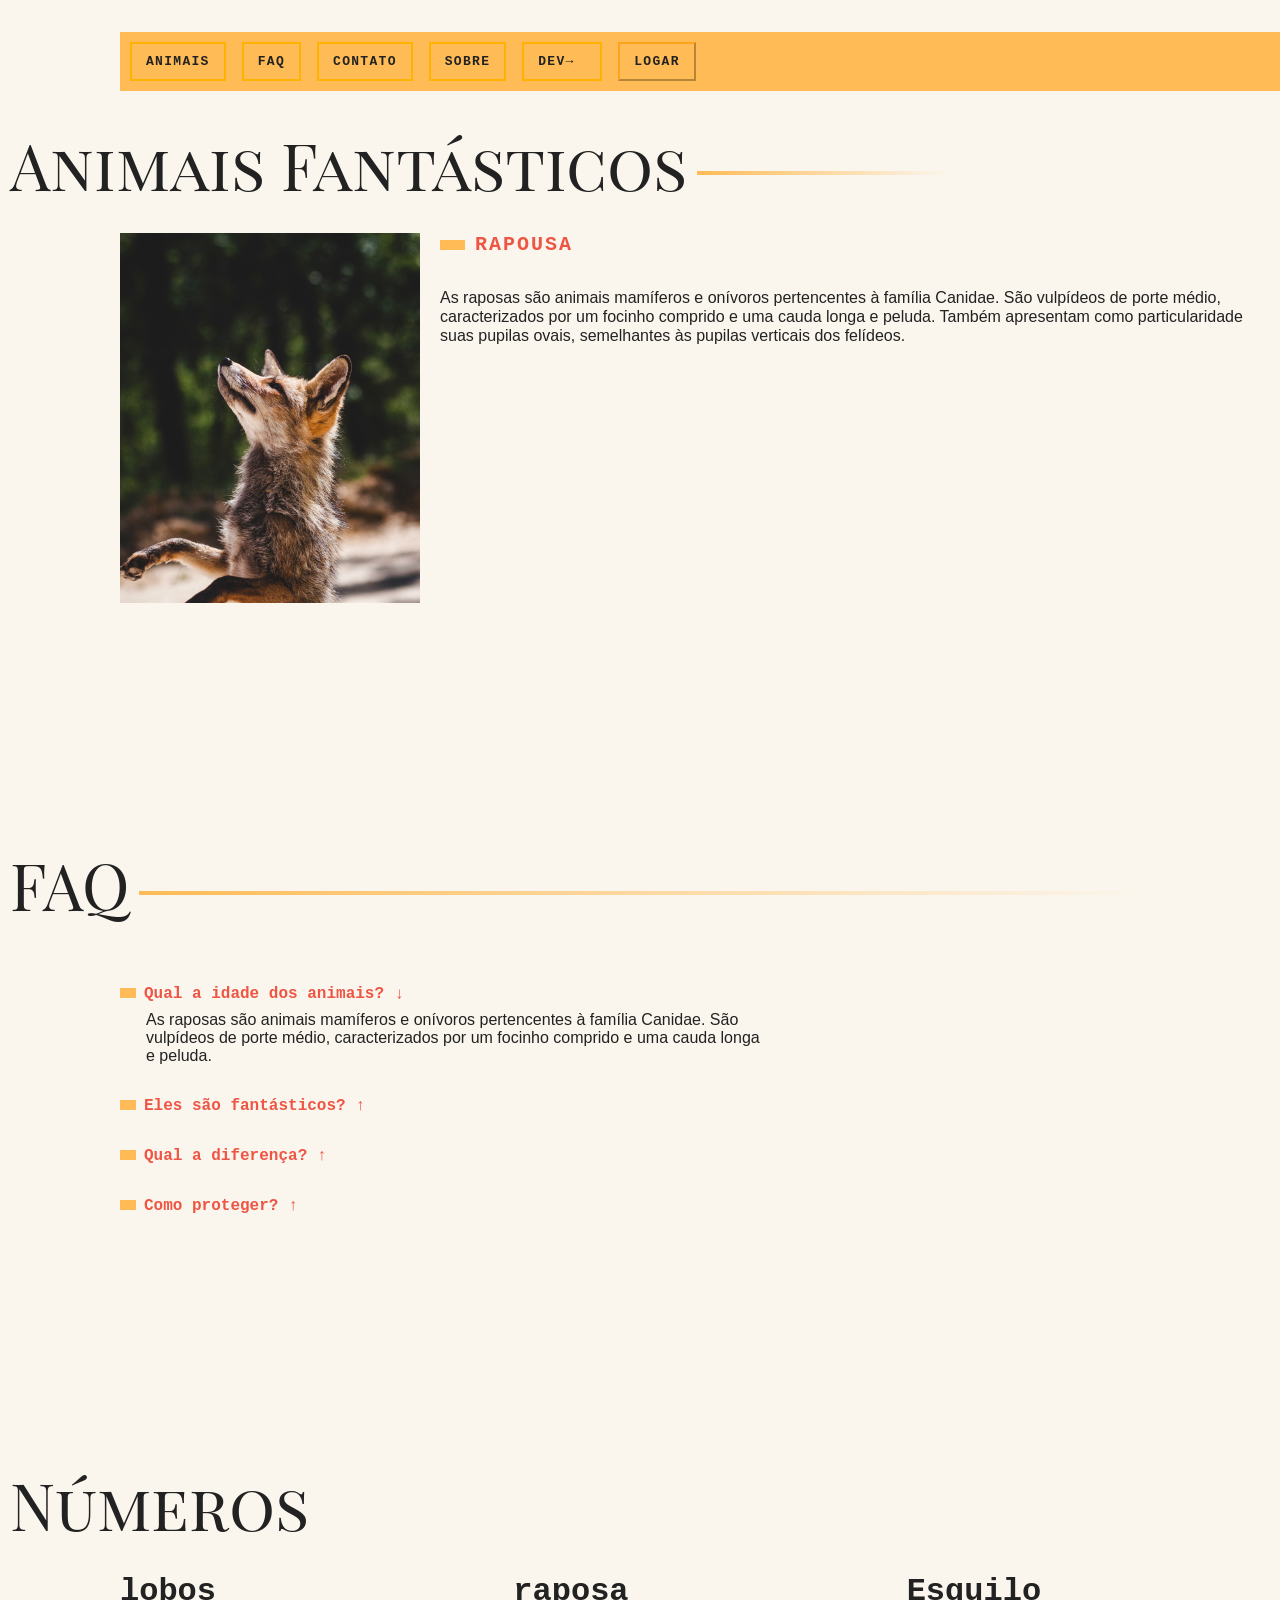
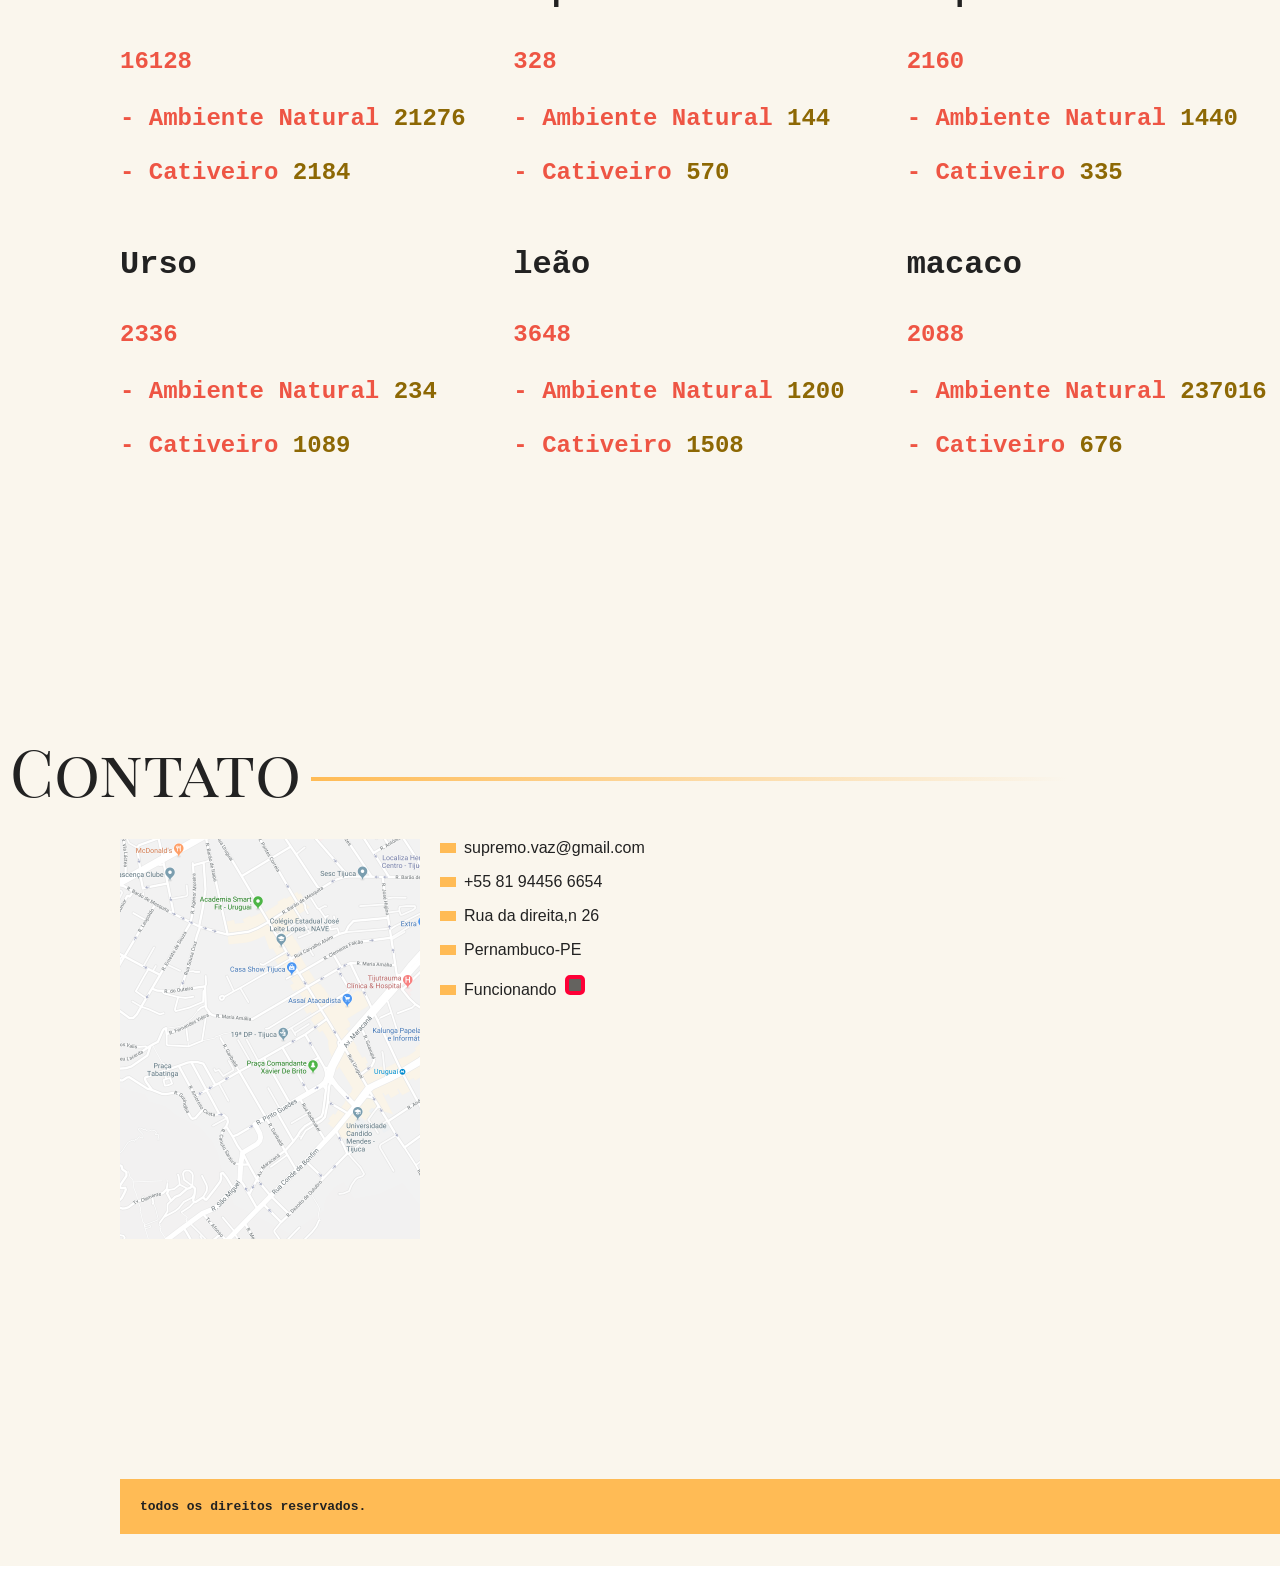
<file: index.html>
<!DOCTYPE html>
<html lang="en">

<head>
  <meta charset="UTF-8">
  <meta name="viewport" content="width=device-width, initial-scale=1.0">
  <link rel="stylesheet" href="style.css">
  <title>Animais Fantásticos</title>
  <script>
    document.documentElement.className += " js"
  </script>
</head>

<body>
  <div class="grid-container">
    <header class="menu" data-srcoll="suave">
      <nav>
        <button data-menu="buton" aria-expanded="false" aria-controls="menu">MENU</button>
        <ul data-menu="list" id="menu">
          <li><a class="btn1" href="#animais">Animais</a></li>
          <li><a class="btn2" href="#faq">Faq</a></li>
          <li><a class="btn3" href="#contato">Contato</a></li>
          <li data-dropdown><a class="btn3" href="#sobre">Sobre</a>
            <ul class="dropdown-menu">
              <li><a href="equipe.html">Equipe</a></li>
              <li><a href="socios.html">socios</a></li>
              <li><a href="invest.html">invest</a></li>
              <li><a href="comofunc.html">como funciona</a></li>
            </ul>
          </li>
          <li><a class="btn4" class="linkext" href="https//www.lipevaz.com.br">Dev<span class="seta">→</span></a></li>
          <li><a class="btn5" data-modal="abrir" href="longin.html">Logar</a></li>
        </ul>
      </nav>
    </header>
    <section class="grid-section animais" data-scroll="anima" id="animais">
      <h1 class="Titulo">Animais Fantásticos</h1>
      <ul class="animais-lista " data-tab="menu">
        <li><img src="img/imagem1.jpg" alt="rapousa"></li>
        <li><img src="img/imagem2.jpg" alt="esquilo"></li>
        <li><img src="img/imagem3.jpg" alt="urso"></li>
        <li><img src="img/imagem4.jpg" alt="lobo"></li>
        <li><img src="img/imagem5.jpg" alt="macaco"></li>
        <li><img src="img/imagem6.jpg" alt="leão"></li>
      </ul>
      <div class="animais-descricao" data-tab='content'>
        <section data-anima="show-right" class="ativo show-right">
          <h2 class="sub-titulo">Rapousa</h2>
          <p>As raposas são animais mamíferos e onívoros pertencentes à família Canidae. São vulpídeos de porte médio,
            caracterizados por um focinho comprido e uma cauda longa e peluda.
            Também apresentam como particularidade suas pupilas ovais, semelhantes às pupilas verticais dos felídeos.
          </p>
        </section>
        <section data-anima="show-top">
          <h2 class="sub-titulo">Esquilo</h2>
          <p>As raposas são animais mamíferos e onívoros pertencentes à família Canidae. São vulpídeos de porte médio,
            caracterizados por um focinho comprido e uma cauda longa e peluda.</p>
          <p>Também apresentam como particularidade suas pupilas ovais, semelhantes às pupilas verticais dos felídeos.
          </p>
          <p>
            De cerca de 40 espécies reconhecidas como raposas, somente 12 pertencem ao gênero Vulpes das "raposas
            verdadeiras", do qual a raposa vermelha é a mais comum.
          </p>
          <p>Também apresentam como particularidade suas pupilas ovais, semelhantes às pupilas verticais dos felídeos.
          </p>
        </section>
        <section data-anima="show-right">
          <h2 class="sub-titulo">Urso</h2>
          <p>As raposas são animais mamíferos e onívoros pertencentes à família Canidae. São vulpídeos de porte médio,
            caracterizados por um focinho comprido e uma cauda longa e peluda.</p>
          <p>Também apresentam como particularidade suas pupilas ovais, semelhantes às pupilas verticais dos felídeos.
          </p>
          <p>
            De cerca de 40 espécies reconhecidas como raposas, somente 12 pertencem ao gênero Vulpes das "raposas
            verdadeiras", do qual a raposa vermelha é a mais comum.
          </p>
        </section>
        <section data-anima="show-top">
          <h2 class="sub-titulo">Lobo</h2>
          <p>As raposas são animais mamíferos e onívoros pertencentes à família Canidae. São vulpídeos de porte médio,
            caracterizados por um focinho comprido e uma cauda longa e peluda.</p>
          <p>Também apresentam como particularidade suas pupilas ovais, semelhantes às pupilas verticais dos felídeos.
          </p>
          <p>
            De cerca de 40 espécies reconhecidas como raposas, somente 12 pertencem ao gênero Vulpes das "raposas
            verdadeiras", do qual a raposa vermelha é a mais comum.
          </p>
          <p>Também apresentam como particularidade suas pupilas ovais, semelhantes às pupilas verticais dos felídeos.
          </p>
        </section>
        <section data-anima="show-right">
          <h2 class="sub-titulo">Macaco</h2>
          <p>As raposas são animais mamíferos e onívoros pertencentes à família Canidae. </p>
          <p>
            São vulpídeos de porte médio,
            caracterizados por um focinho comprido e uma cauda longa e peluda.
            Também apresentam como particularidade suas pupilas ovais, semelhantes às pupilas verticais dos felídeos.
            De cerca de 40 espécies reconhecidas como raposas, somente 12 pertencem ao gênero Vulpes das "raposas
            verdadeiras", do qual a raposa vermelha é a mais comum.
            Também apresentam como particularidade suas pupilas ovais, semelhantes às pupilas verticais dos felídeos.
          </p>
        </section>
        <section data-anima="show-top">
          <h2 class="sub-titulo">Leão</h2>
          <p>Lorem ipsum dolor sit amet consectetur, adipisicing elit. Vitae culpa voluptatem dolor dolorem. Voluptatum
          </p>
          <p>voluptate quod reprehenderit tenetur hic possimus quam dicta dolore architecto? Nulla, ex molestiae. Amet
          </p>
          <p>magni hic, quae quidem numquam sequi soluta esse dolores quis ad omnis ratione rem magnam eum aliquam.</p>
        </section>
      </div>
    </section>
    <section class="grid-section faq " data-scroll="anima" id="faq">
      <h1 class="Titulo">FAQ</h1>
      <dl class="faq-lista " data-acordion="seletor">
        <dt>Qual a idade dos animais?</dt>
        <dd>As raposas são animais mamíferos e onívoros pertencentes à família Canidae. São vulpídeos de porte médio,
          caracterizados por um focinho comprido e uma cauda longa e peluda.</dd>
        <dt>Eles são fantásticos?</dt>
        <dd>Também apresentam como particularidade suas pupilas ovais, semelhantes às pupilas verticais dos felídeos.
        </dd>
        <dt>Qual a diferença?</dt>
        <dd>As raposas são animais mamíferos e onívoros pertencentes à família Canidae. São vulpídeos de porte médio,
          caracterizados por um focinho comprido e uma cauda longa e peluda.</dd>
        <dt>Como proteger?</dt>
        <dd>Também apresentam como particularidade suas pupilas ovais, semelhantes às pupilas verticais dos felídeos.
        </dd>
      </dl>
    </section>
    <section class="grid-section numeros" data-scroll="anima" id="numeros">
      <h1 class="Titulo">Números</h1>
      <div class="numeros-grid">
        <div class="numeros-animal" id="lobos">
          <h3 class="sub-titulo">lobos</h3><span data-numeros>44856</span>
        </div>
        <div class="numeros-animal" id="raposas">
          <h3 class="sub-titulo">raposa</h3><span data-numeros>446</span>
        </div>
        <div class="numeros-animal" id="esquilos">
          <h3 class="sub-titulo">Esquilo</h3><span data-numeros>4566</span>
        </div>
        <div class="numeros-animal" id="ursos">
          <h3 class="sub-titulo">Urso</h3><span data-numeros>3256</span>
        </div>
        <div class="numeros-animal" id="leao">
          <h3 class="sub-titulo">leão</h3><span data-numeros>7656</span>
        </div>
        <div class="numeros-animal" id="macaco">
          <h3 class="sub-titulo">macaco</h3><span data-numeros>5896</span>
        </div>

      </div>
    </section>
    <section class="grid-section contato " data-scroll="anima" id="contato">
      <h1 class="Titulo">Contato</h1>
      <div class="mapa" data-balon aria-label="Endereço: Rua logo ali, numero 656">
        <img src="img/mapa.png" alt="mapa de localização">
      </div>
      <ul class="dados">
        <li>supremo.vaz@gmail.com</li>
        <li>+55 81 94456 6654</li>
        <li>Rua da direita,n 26</li>
        <li>Pernambuco-PE</li>
        <li data-semana="1,2,3,4,5" data-horario="8,18">Funcionando</li>
      </ul>
    </section>
    <footer class="copy footer">
      <p>todos os direitos reservados.</p>
    </footer>
  </div>
  <section class="modal-container  " data-modal="container">
    <div class="modal  ">
      <button data-modal="fechar" class="fechar">X</button>
      <form action="">
        <label for="email">Email</label>
        <input type="text" for="email" id="email">
        <label for="senha">Senha</label>
        <input type="password" for="senha" id="senha">
        <button type="submit">Entrar</button>
      </form>
    </div>
  </section>
</body>
<script type="module" src="./js1/script.js"></script>
<!-- <script src="./script.js"></script> -->
<!-- <script src="./script1.js"></script> -->
<!-- <script src="./compilar/main.js"></script> -->


</html>
</file>
<file: style.css>
@import url(./css/reset.css);
@import url(./css/color.css);
@import url(./css/global.css);
@import url(./css/body.css);
@import url(./css/menu.css);
@import url(./css/animais.css);
@import url(./css/faq.css);
@import url(./css/contato.css);
@import url(./css/copy.css);
@import url(./css/modal.css);
@import url(./css/balon.css);
@import url(./css/dropdown.css);
@import url(./css/menuMobile.css);
@import url(./css/numeros.css);



@import url('https://fonts.googleapis.com/css2?family=Playfair+Display+SC&display=swap');

.plus {
  font-size: 24px;
}
</file>
